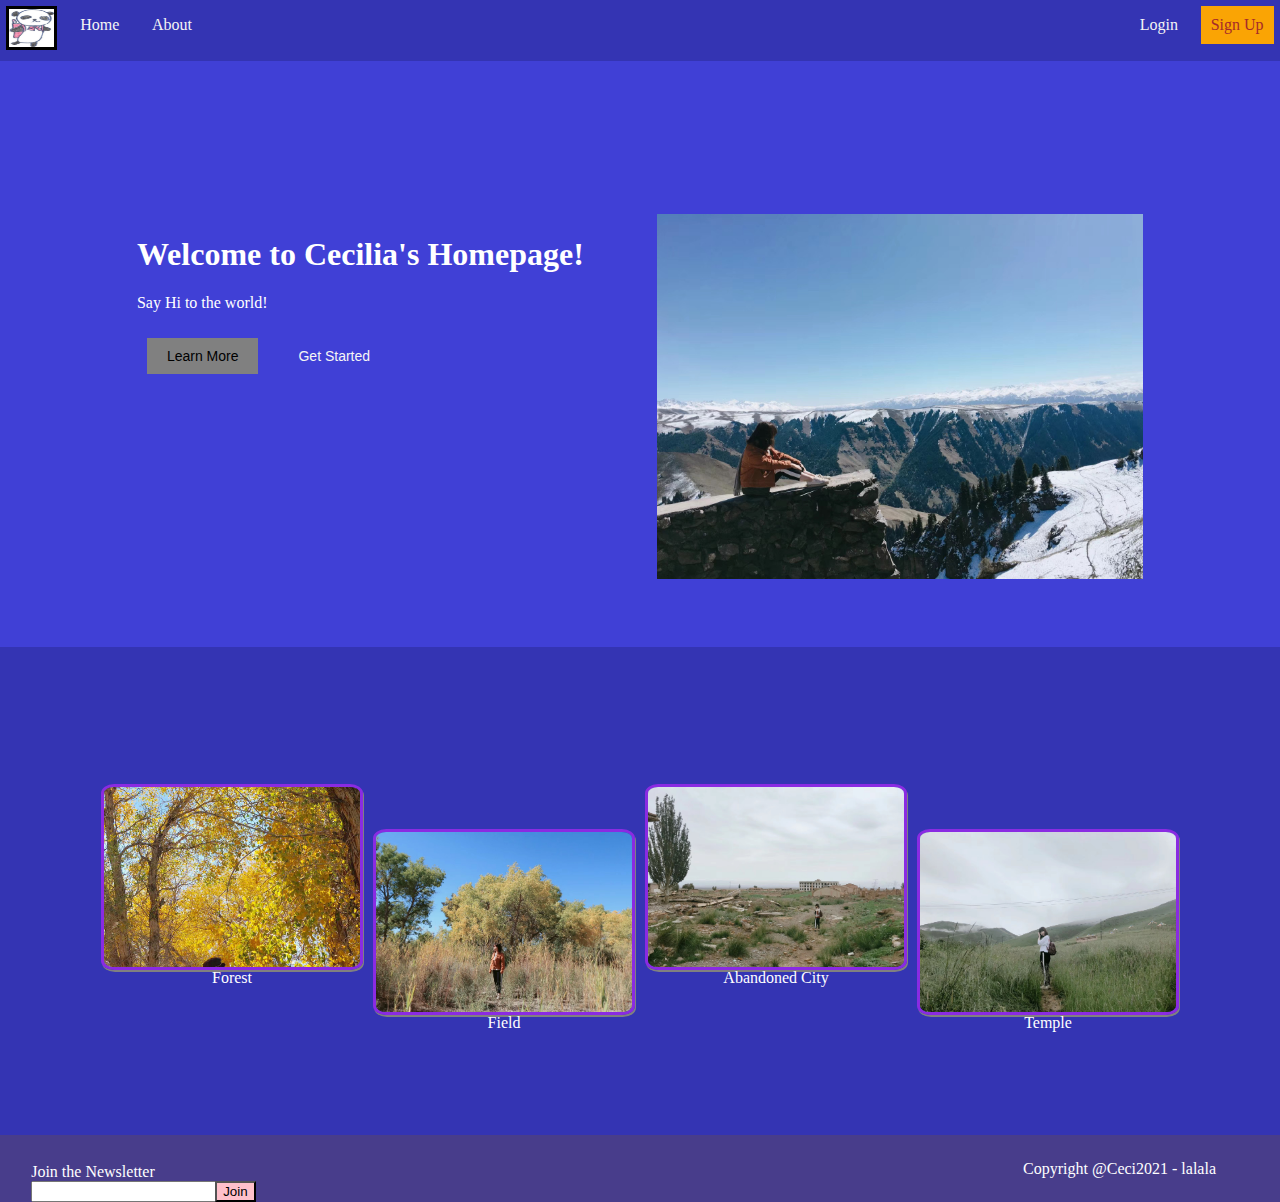
<file: index.html>
<!DOCTYPE html>
<html lang="en">
<head>
    <meta charset="UTF-8">
    <meta http-equiv="X-UA-Compatible" content="IE=edge">
    <meta name="viewport" content="width=device-width, initial-scale=1.0">
    <link rel="stylesheet" href="style.css">
    <script src="js.js" defer></script>
    <title>Min homework</title>
</head>
<body>

    <ul class="navMenu">
        <li class="floatLeft">
            <img src="logo.png" alt="logo">
        </li>
        <li class="floatLeft" id="001"><a href="#">Home</a ></li>
        <li class="floatLeft" id="002"><a href="#">About</a ></li>
        <li class="floatRight signUp" id="003"><a class="signUp" href="#">Sign Up</a ></li>
        <li class="floatRight" id="004"><a href="#">Login</a ></li>
    </ul>

    <div class="mainContainer">   
        <div class="titleAndGraph">
            <div class="titleLeft">
                <h1>Welcome to Cecilia's Homepage!</h1>
                <p>Say Hi to the world!</p>
                <div class="buttonContainer">
                    <button id="button1">Learn More</button>
                    <button id="button2">Get Started</button>
                </div>
            </div> 
            <div class="graph">
                <img src="travel3.jpeg" alt="pic">
            </div>
        </div>


        <div class="picturesContainer">
            <div class="pTop" id="travel1">
                <img class="picture" src="travel1.jpeg" alt="pic">
                <p class="picName">Forest</p>
            </div>
            <div class="pBottom" id="travel2">
                <img class="picture" src="travel2.jpeg" alt="pic">
                <p class="picName">Field</p>
            </div>
            <div class="pTop" id="travel3">
                <img class="picture" src="travel4.jpeg" alt="pic">
                <p class="picName">Abandoned City</p>
            </div>
            <div class="pBottom"id=travel4>
                <img class="picture" src="travel5.jpeg" alt="pic">
                <p class="picName">Temple</p>
            </div>
        </div>

        <div class="footer">
            <div class="newsletter">
                <form>
                    <label for="fname">Join the Newsletter</label>
                    <div class="line">
                        <input type="text" id="fname" name="fname">
                        <button id="join">Join</button>
  
                    </div>  
                </form>    
            </div>
        
            <div class="copyright">
                <p>Copyright @Ceci2021 - lalala</p>
            </div>
        </div>

</body>
</html>
</file>
<file: style.css>
body{
    background-color: rgb(64, 64, 214);
    margin: 0;
    padding: 0;
}

.navMenu {
    margin: 0;
    padding: 0;
    list-style-type: none;
    overflow: hidden;
    background-color:rgb(52, 52, 179);
  }

.floatLeft{
    float:left;
    margin:0.5%;

}

.floatRight{
    float:right;
    margin:0.5%;
}

li img{
    border:solid;
    height: 38px;
    width: 45px;
    object-fit: fill;
}
li a {
    display: block;
    padding:10px;
    color: whitesmoke;
    text-align: center;
    text-decoration: none;
}

.signUp{
    background:rgb(250, 164, 4);
    color:brown;
}

li a:hover {
background-color: #111;
}

.mainContainer{
    margin-top: 7%;
    display: flex;
    flex-direction: column;
    color:white;
 
}


.titleAndGraph{
    display: flex;
    flex-direction:row;
    margin: 5%;
    align-items: flex-start;
    justify-content: space-evenly;
}

.graph img{
    width: 38vw;
}

.title{
    display: flex;
    flex-direction: column;
    align-items: flex-start;
}

.buttonContainer{
    display: flex;
}
#button1 {
    background-color: grey;
    border: none;
    padding: 10px 20px;
    text-align: center;
    margin:10px;
    font-size: 14px;
    display: flex;
}

#button2 {
    background-color:rgb(64, 64, 214);
    border: none;
    padding: 10px 20px;
    text-align: center;
    margin:10px;
    font-size: 14px;
    display: flex;
    color:whitesmoke;
}

.active{
    background-color: grey;
    color:darkblue;
}


.picturesContainer{
    padding: 5% 0;
    display:flex;
    justify-content: center;
    background-color:rgb(52, 52, 179); 
    height: 40vh;
    align-items:center;
}




.pBottom{
    margin-top: +10vh;
}

.picture{
    width:20vw;
    margin:20px;
    height: 20vh;
    object-fit: cover;
}

.picName{
    margin-top: -10px;
    text-align: center;
}

.picture{
    margin:5px;
    border:solid;
    border-color:blueviolet;
    border-radius:5%;
    box-shadow: 1px 2px grey;
    width: 20vw;
}

.footer{

    width: 100%;
    background-color:darkslateblue;
    color:white;
    height: 10%;
    display: flex;
    flex-direction:row;
    align-items:center;    
}
.newsletter{
    flex-grow: 1; 
}
form{
    display: flex;
    flex-direction: column;
    margin-left:5%;
    margin-top:28px;
}

.copyright{
    padding:0;
    margin-right: 5%;
    flex-grow: 1;
    display:flex;
    flex-direction:row-reverse;
}

#join{
    margin-left: -5px;
    background-color: pink; 
}


@media only screen and (max-width: 420px){
    .mainContainer{
        display: flex;
        flex-direction: column;
        align-content: center;
    }

    .titleAndGraph{
        margin: 5% 0;
        display:flex;
        flex-direction: column;
    }

    .graph img{
        width: 100vw;
    }
    .picturesContainer{
        display:block;
        flex-direction: column;
    }
    .picture{
        width: 100vw;
    }

    .footer{
        position: fixed;
        bottom: 0;
        display: flex;
        flex-direction: column;
    }
}
</file>
